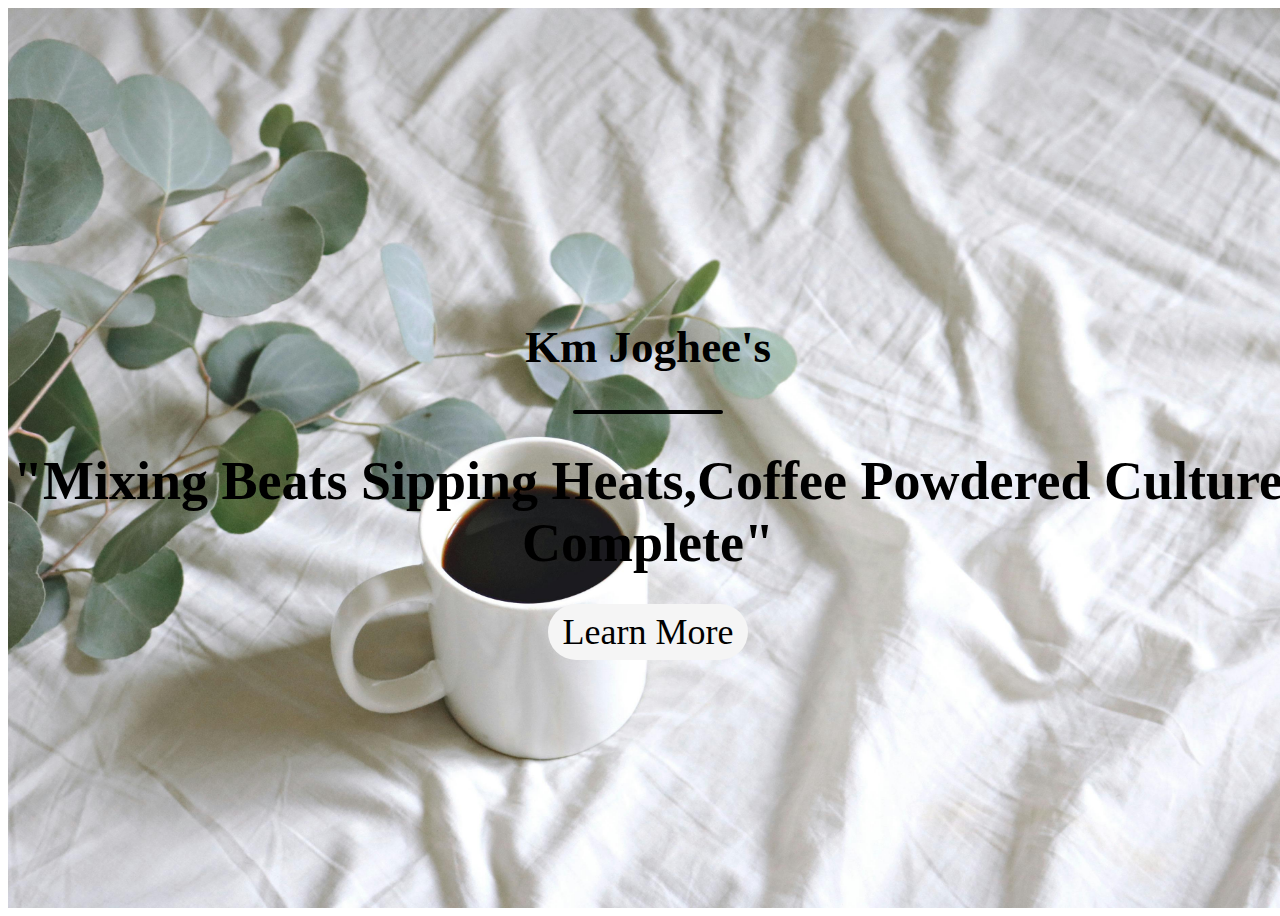
<file: Coffee-website/index.html>
<!DOCTYPE html>
<html lang="en">
<head>
    <meta charset="UTF-8">
    <meta http-equiv="X-UA-Compatible" content="IE=edge">
    <meta name="viewport" content="width=device-width, initial-scale=1.0">
    <link rel="stylesheet" href="index.css">
    <title>Km Joghee's</title>
</head>
<body>
    <header>
        <div class="header">
            <h2>Km Joghee's</h2>
            <div class="line"></div>
            <h1>"Mixing Beats Sipping Heats,Coffee Powdered Culture Complete"</h1>
            <a href="shoponline.html" class="ctn">Learn More</a>
        </div>
    </header>

</body>
</html>
</file>
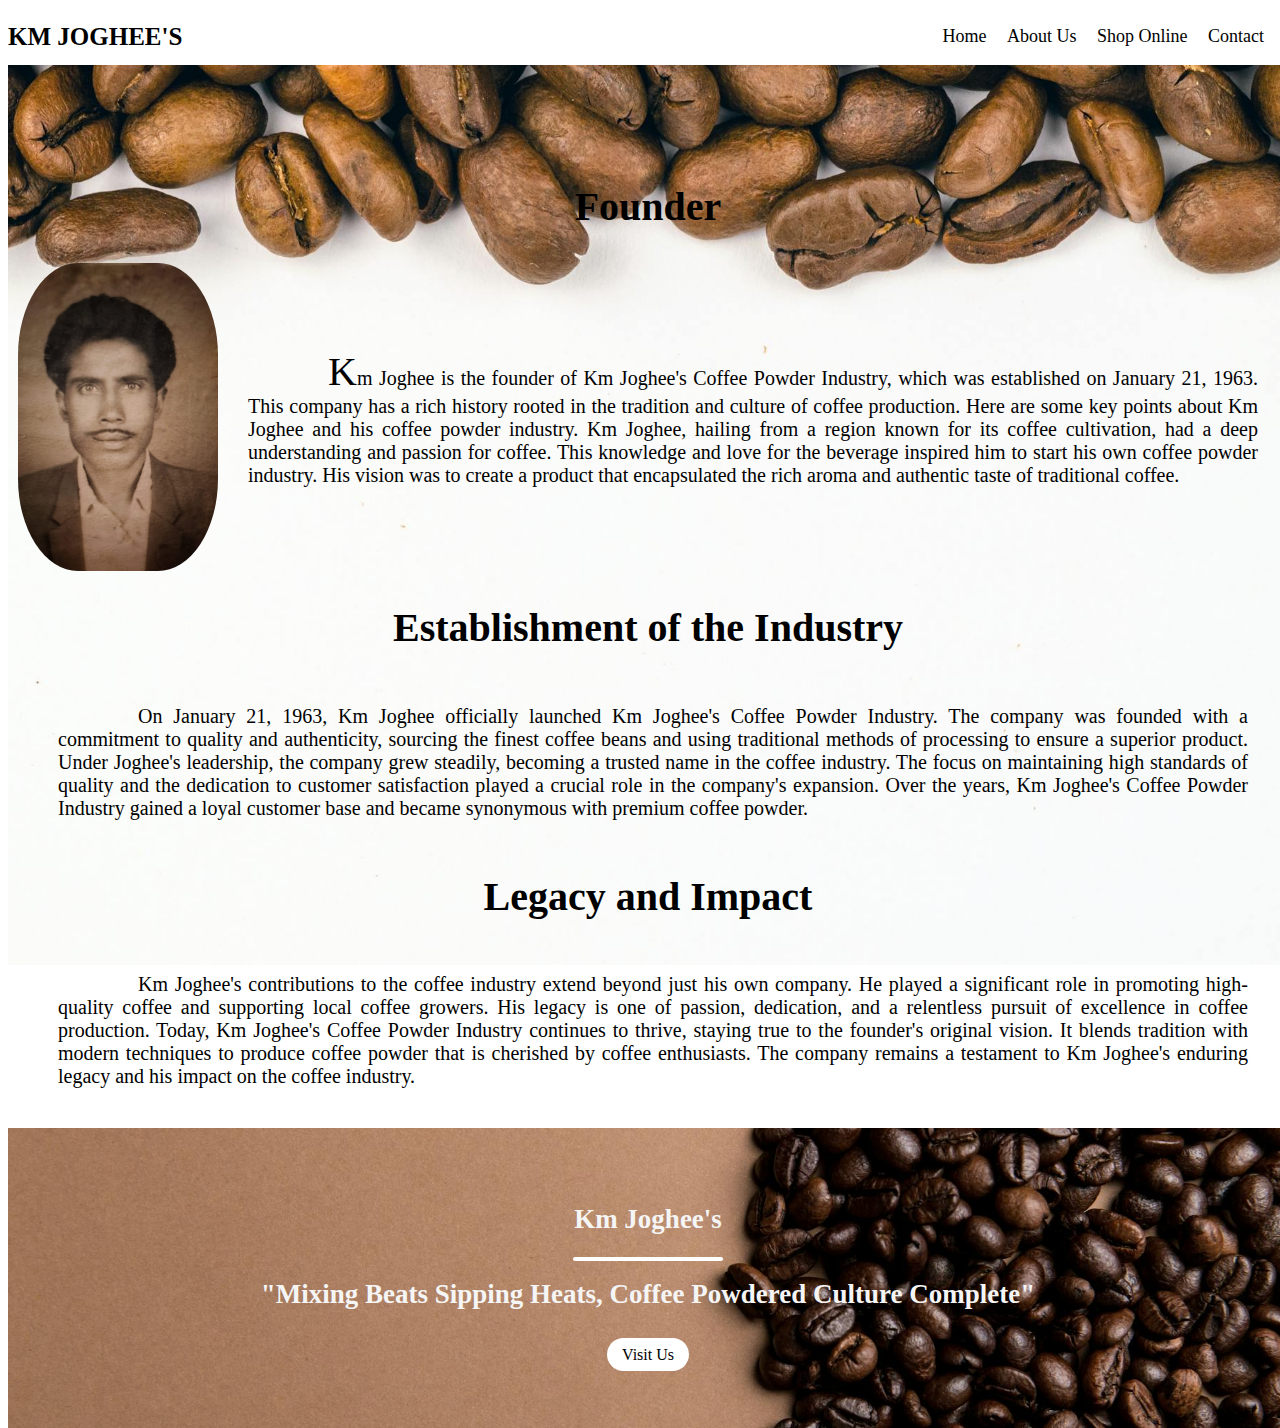
<file: Coffee-website/about.html>
<!DOCTYPE html>
<html lang="en">
<head>
    <meta charset="UTF-8">
    <meta http-equiv="X-UA-Compatible" content="IE=edge">
    <meta name="viewport" content="width=device-width, initial-scale=1.0">
    <link rel="stylesheet" href="about.css">
    <title>Km Joghee's</title>
</head>
<body>
    <nav class="navbar">
        <div class="logo">
            <a href="about.html" class="logo">KM JOGHEE'S</a>        
        </div>
    
        <ul>
            <li> <a class="nav" href="index.html">Home</a></li>
            <li><a class="nav" href="about.html">About Us</a></li>
            <li><a class="nav" href="shoponline.html">Shop Online</a></li>
            <li><a class="nav" href="contact.html">Contact</a></li>
        </ul>
    </div>
        <div class="menu">
            <div class="menu-line"></div>
            <div class="menu-line"></div>
            <div class="menu-line"></div>
        </div>          
    </nav>     
<div class="head2">
    <br>
    <div class="content">             
        <h2 class="fd">Founder</h2>
            <div class="abt">
                <img src="km joghee.jpeg" alt="image of the founder" class="img1">           
                <p>Km Joghee is the founder of Km Joghee's Coffee Powder Industry, which was established on January 21, 1963. This company has a rich history rooted in the tradition and culture of coffee production. Here are some key points about Km Joghee and his coffee powder industry. Km Joghee, hailing from a region known for its coffee cultivation, had a deep understanding and passion for coffee. This knowledge and love for the beverage inspired him to start his own coffee powder industry. His vision was to create a product that encapsulated the rich aroma and authentic taste of traditional coffee.</p>
            </div>
        <h2 class="est">Establishment of the Industry</h2>   
            <div class="abt1">
               <p>On January 21, 1963, Km Joghee officially launched Km Joghee's Coffee Powder Industry. The company was founded with a commitment to quality and authenticity, sourcing the finest coffee beans and using traditional methods of processing to ensure a superior product. Under Joghee's leadership, the company grew steadily, becoming a trusted name in the coffee industry. The focus on maintaining high standards of quality and the dedication to customer satisfaction played a crucial role in the company's expansion. Over the years, Km Joghee's Coffee Powder Industry gained a loyal customer base and became synonymous with premium coffee powder.</p>
            </div> 
        <h2 class="legacy">Legacy and Impact</h2>  
            <div class="abt2">
                 <p>Km Joghee's contributions to the coffee industry extend beyond just his own company. He played a significant role in promoting high-quality coffee and supporting local coffee growers. His legacy is one of passion, dedication, and a relentless pursuit of excellence in coffee production. Today, Km Joghee's Coffee Powder Industry continues to thrive, staying true to the founder's original vision. It blends tradition with modern techniques to produce coffee powder that is cherished by coffee enthusiasts. The company remains a testament to Km Joghee's enduring legacy and his impact on the coffee industry.</p>
            </div>  
    </div>  
    <div class="bottom">
        <div class="tag">
            <h2 class="name">Km Joghee's</h2>
            <div class="line"></div>
            <h1 class="name">"Mixing Beats Sipping Heats, Coffee Powdered Culture Complete"</h1>  
            <br>
            <a href="https://maps.app.goo.gl/1EgMPAYWi69vsu7e7" class="ctn1">Visit Us</a>
        </div>  
    </div>        
</div>   
</body>
<script src="about.js">

</script>
</html>
</file>
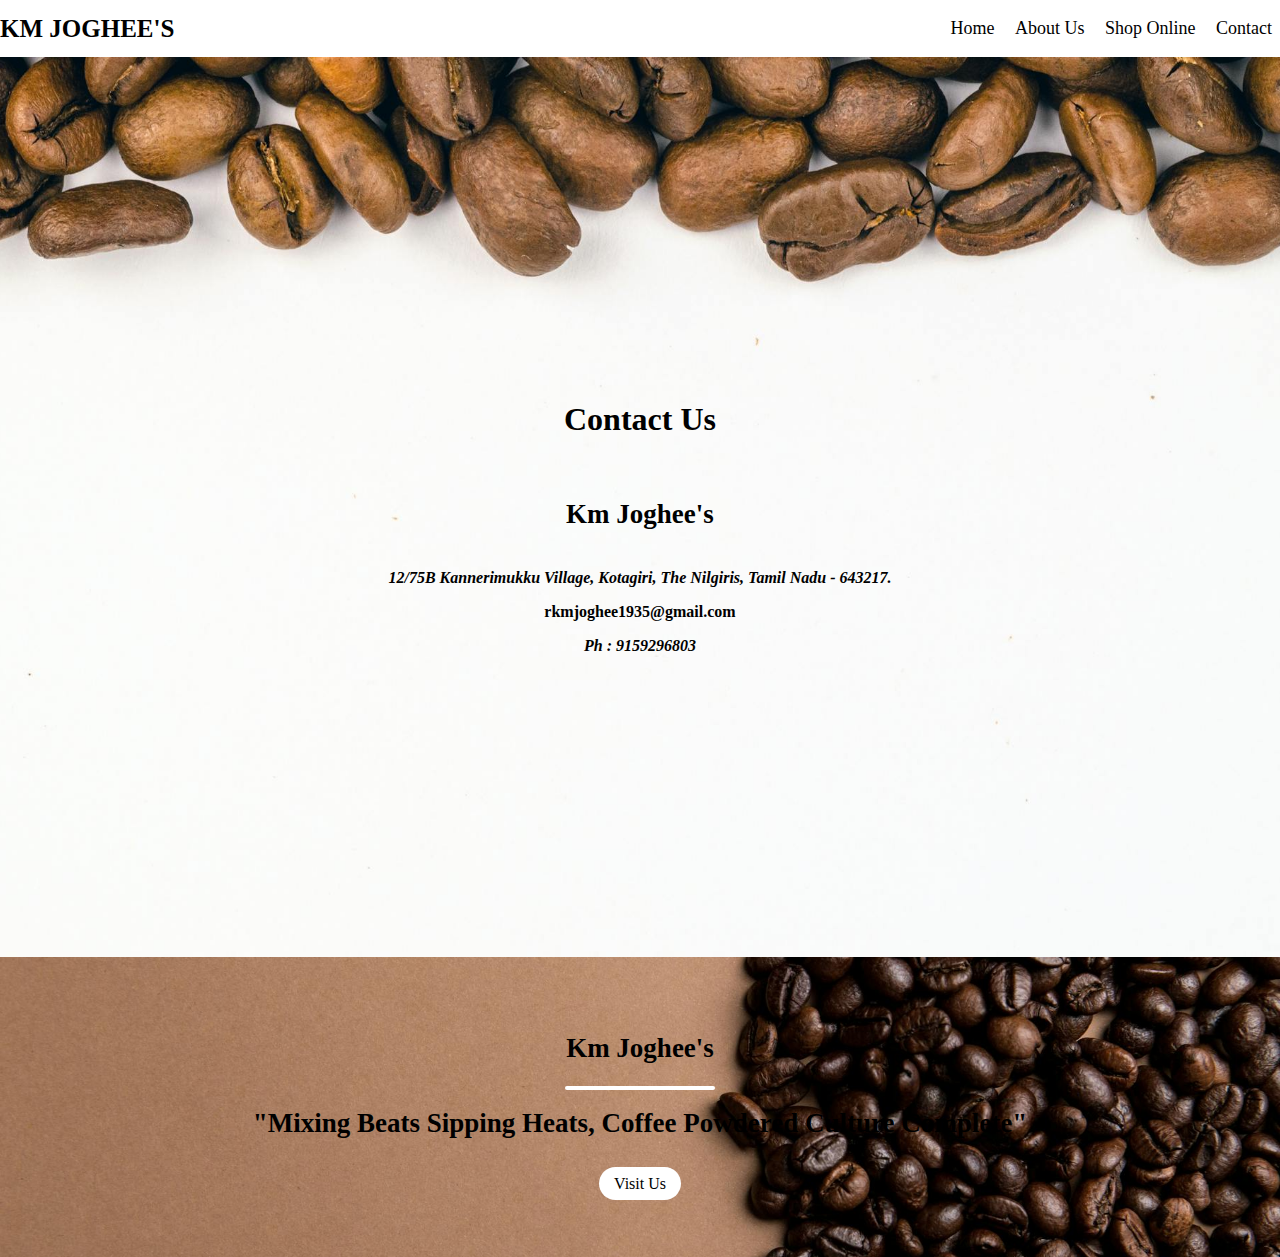
<file: Coffee-website/contact.html>
<!DOCTYPE html>
<html lang="en">
<head>
    <meta charset="UTF-8">
    <meta http-equiv="X-UA-Compatible" content="IE=edge">
    <meta name="viewport" content="width=device-width, initial-scale=1.0">
    <link rel="stylesheet" href="contact.css">
    <title>Km Joghee's</title>
</head>
<body>
    <nav class="navbar">
        <div class="logo">
            <a href="about.html" class="logo">KM JOGHEE'S</a>        
        </div>
    
        <ul>
            <li> <a class="nav" href="index.html">Home</a></li>
            <li><a class="nav" href="about.html">About Us</a></li>
            <li><a class="nav" href="shoponline.html">Shop Online</a></li>
            <li><a class="nav" href="contact.html">Contact</a></li>
        </ul>
    </div>
        <div class="menu">
            <div class="menu-line"></div>
            <div class="menu-line"></div>
            <div class="menu-line"></div>
        </div>          
    </nav> 
<div class="head2">
    <br>
    <div class="content">
        <div class="contactinfo">
            <h1 class="Contact">Contact Us</h1> 
            <br>     
            <h2 class="name">Km Joghee's</h2>
            <address class="pad">12/75B Kannerimukku Village, Kotagiri, The Nilgiris, Tamil Nadu - 643217.</address>
            <a href="mailto:" class="pad">rkmjoghee1935@gmail.com</a>
            <address class="pad">Ph : 9159296803</address>
        </div> 
    </div>           
</div>
<div class="bottom">
    <div class="tag">
        <h2 class="name">Km Joghee's</h2>
        <div class="line"></div>
        <h1 class="name">"Mixing Beats Sipping Heats, Coffee Powdered Culture Complete"</h1> 
        <br> 
        <a href="https://maps.app.goo.gl/1EgMPAYWi69vsu7e7" class="ctn1">Visit Us</a>
    </div> 
</div>  
</body>
<script src="contact.js">

</script>
</html>
</file>
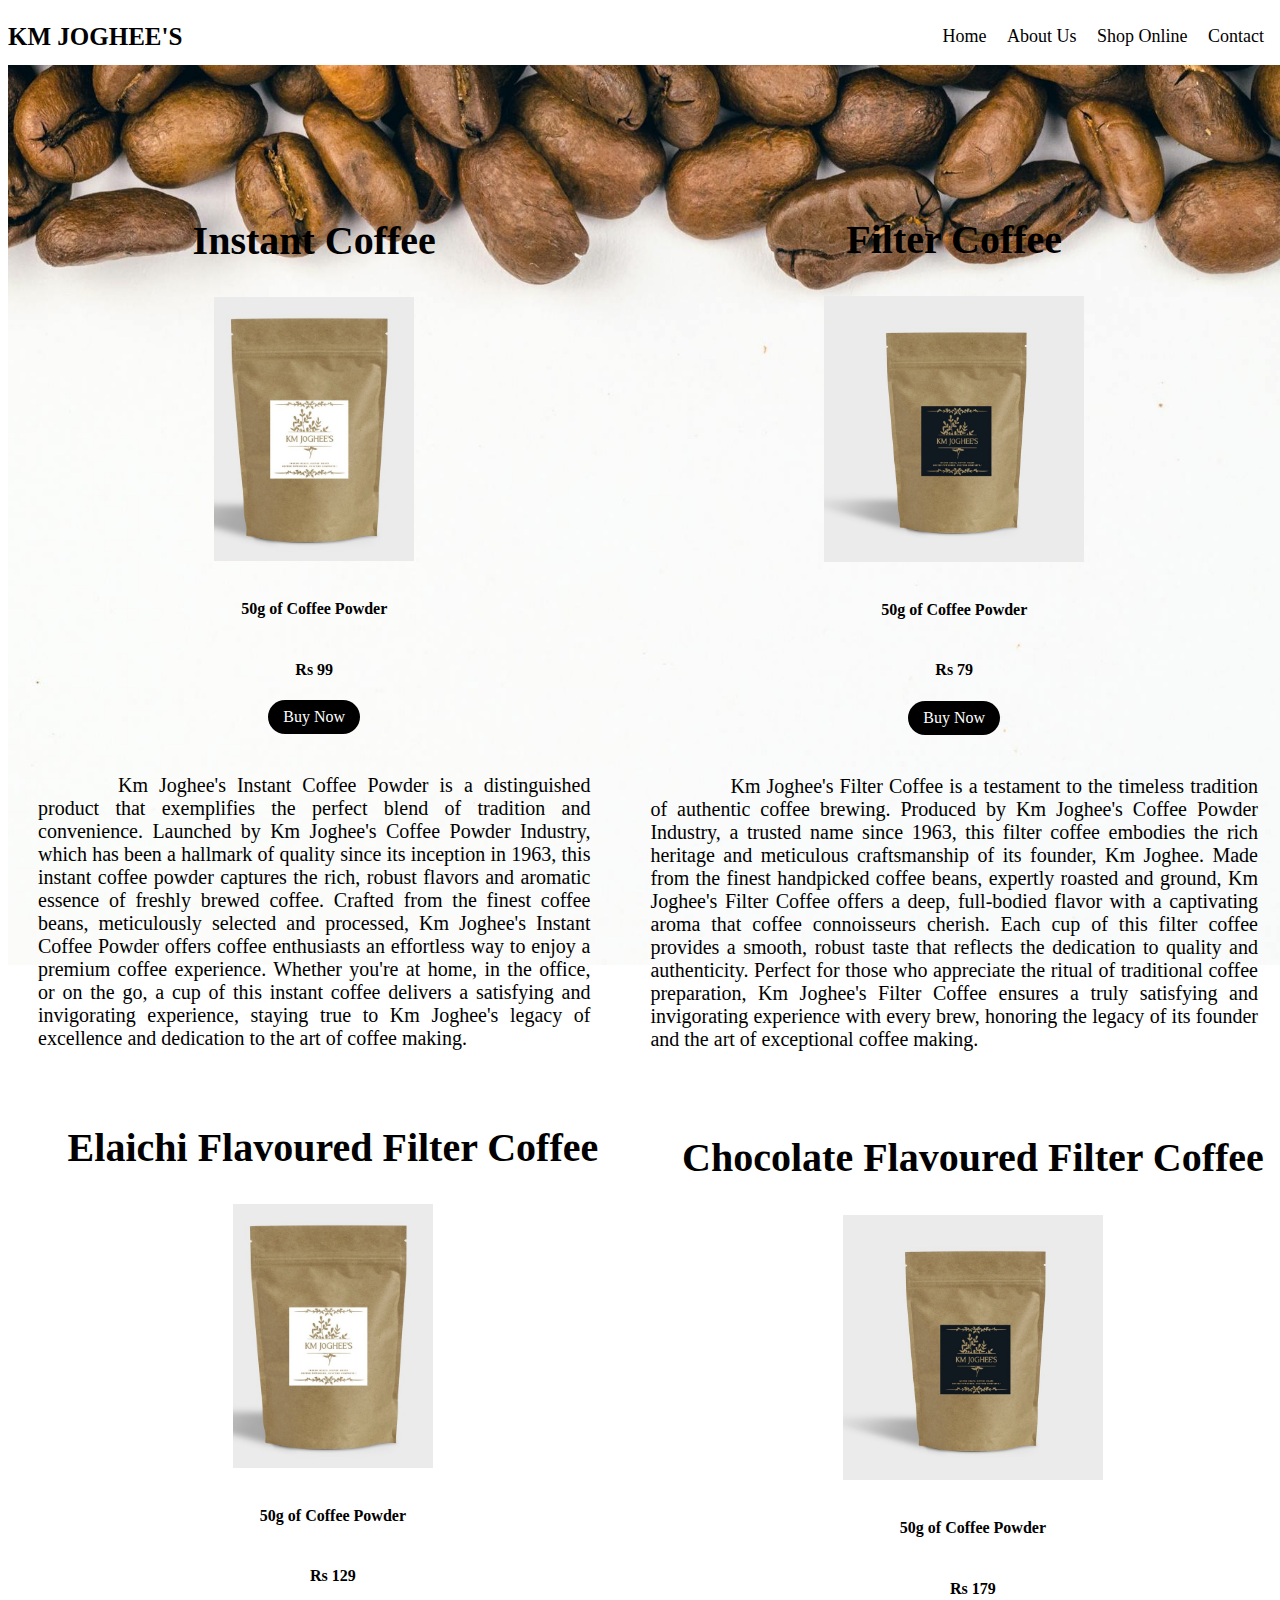
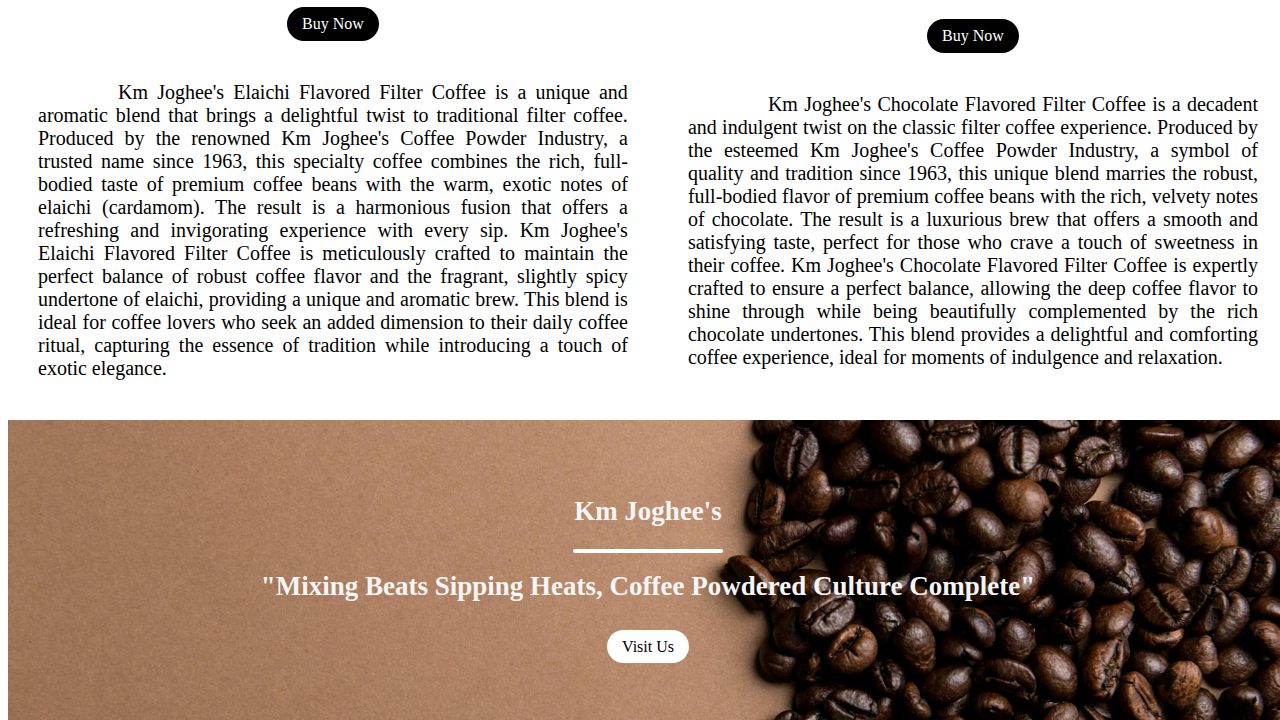
<file: Coffee-website/shoponline.html>
<!DOCTYPE html>
<html lang="en">
<head>
    <meta charset="UTF-8">
    <meta http-equiv="X-UA-Compatible" content="IE=edge">
    <meta name="viewport" content="width=device-width, initial-scale=1.0">
    <link rel="stylesheet" href="shoponline.css">
    <title>Km Joghee's</title>
</head>
<body>
    <nav class="navbar">
        <div class="logo">
            <a href="about.html" class="logo">KM JOGHEE'S</a>        
        </div>
    
        <ul>
            <li> <a class="nav" href="index.html">Home</a></li>
            <li><a class="nav" href="about.html">About Us</a></li>
            <li><a class="nav" href="shoponline.html">Shop Online</a></li>
            <li><a class="nav" href="contact.html">Contact</a></li>
        </ul>
    </div>
        <div class="menu">
            <div class="menu-line"></div>
            <div class="menu-line"></div>
            <div class="menu-line"></div>
        </div>          
    </nav>        
<div class="head2">
    <br>
    <div class="content">
        <div class="abt1">
            <h2 class="instant">Instant Coffee</h2>
            <img src="bad white.jpeg" alt="instant coffee" class="wbag"><br>
            <h4>50g of Coffee Powder</h4>
            <h4>Rs 99</h4>
            <a href="#" class="ctn">Buy Now</a>
            <p>Km Joghee's Instant Coffee Powder is a distinguished product that exemplifies the perfect blend of tradition and convenience. Launched by Km Joghee's Coffee Powder Industry, which has been a hallmark of quality since its inception in 1963, this instant coffee powder captures the rich, robust flavors and aromatic essence of freshly brewed coffee. Crafted from the finest coffee beans, meticulously selected and processed, Km Joghee's Instant Coffee Powder offers coffee enthusiasts an effortless way to enjoy a premium coffee experience. Whether you're at home, in the office, or on the go, a cup of this instant coffee delivers a satisfying and invigorating experience, staying true to Km Joghee's legacy of excellence and dedication to the art of coffee making.</p>
        </div>
        <div class="abt1">
            <h2 class="filter">Filter Coffee</h2>
            <img src="bag black.jpeg" alt="filter coffee" class="bbag"><br>
            <h4>50g of Coffee Powder</h4>
            <h4>Rs 79</h4>
            <a href="#" class="ctn">Buy Now</a>
            <p>Km Joghee's Filter Coffee is a testament to the timeless tradition of authentic coffee brewing. Produced by Km Joghee's Coffee Powder Industry, a trusted name since 1963, this filter coffee embodies the rich heritage and meticulous craftsmanship of its founder, Km Joghee. Made from the finest handpicked coffee beans, expertly roasted and ground, Km Joghee's Filter Coffee offers a deep, full-bodied flavor with a captivating aroma that coffee connoisseurs cherish. Each cup of this filter coffee provides a smooth, robust taste that reflects the dedication to quality and authenticity. Perfect for those who appreciate the ritual of traditional coffee preparation, Km Joghee's Filter Coffee ensures a truly satisfying and invigorating experience with every brew, honoring the legacy of its founder and the art of exceptional coffee making.</p>
        </div>    
    </div>
    <div class="content1">
        <div class="abt1">
            <h2 class="instant">Elaichi Flavoured Filter Coffee</h2>
            <img src="bad white.jpeg" alt="instant coffee" class="wbag"><br>
            <h4>50g of Coffee Powder</h4>
            <h4>Rs 129</h4>
            <a href="#" class="ctn">Buy Now</a>
            <p>Km Joghee's Elaichi Flavored Filter Coffee is a unique and aromatic blend that brings a delightful twist to traditional filter coffee. Produced by the renowned Km Joghee's Coffee Powder Industry, a trusted name since 1963, this specialty coffee combines the rich, full-bodied taste of premium coffee beans with the warm, exotic notes of elaichi (cardamom). The result is a harmonious fusion that offers a refreshing and invigorating experience with every sip. Km Joghee's Elaichi Flavored Filter Coffee is meticulously crafted to maintain the perfect balance of robust coffee flavor and the fragrant, slightly spicy undertone of elaichi, providing a unique and aromatic brew. This blend is ideal for coffee lovers who seek an added dimension to their daily coffee ritual, capturing the essence of tradition while introducing a touch of exotic elegance.</p>
        </div>
        <div class="abt1">
            <h2 class="filter">Chocolate Flavoured Filter Coffee</h2>
            <img src="bag black.jpeg" alt="filter coffee" class="bbag"><br>
            <h4>50g of Coffee Powder</h4>
            <h4>Rs 179</h4>
            <a href="#" class="ctn">Buy Now</a>
            <p>Km Joghee's Chocolate Flavored Filter Coffee is a decadent and indulgent twist on the classic filter coffee experience. Produced by the esteemed Km Joghee's Coffee Powder Industry, a symbol of quality and tradition since 1963, this unique blend marries the robust, full-bodied flavor of premium coffee beans with the rich, velvety notes of chocolate. The result is a luxurious brew that offers a smooth and satisfying taste, perfect for those who crave a touch of sweetness in their coffee. Km Joghee's Chocolate Flavored Filter Coffee is expertly crafted to ensure a perfect balance, allowing the deep coffee flavor to shine through while being beautifully complemented by the rich chocolate undertones. This blend provides a delightful and comforting coffee experience, ideal for moments of indulgence and relaxation.</p>
        </div>   
    </div> 
    <div class="bottom">
        <div class="tag">
            <h2 class="name">Km Joghee's</h2>
            <div class="line"></div>
            <h1 class="name">"Mixing Beats Sipping Heats, Coffee Powdered Culture Complete"</h1>
            <br>
            <a href="https://maps.app.goo.gl/1EgMPAYWi69vsu7e7" class="ctn1">Visit Us</a>  
        </div>  
    </div>
</div>
</body>
<script src="shop.js"></script>
</html>
</file>
<file: Coffee-website/index.css>
<style>
@import url('https://fonts.googleapis.com/css2?family=Poppins:ital,wght@0,100;0,200;0,300;0,400;0,500;0,600;0,700;0,800;0,900;1,100;1,200;1,300;1,400;1,500;1,600;1,700;1,800;1,900&display=swap');
</style>

* {
   margin: 0;
   padding: 0;
   box-sizing: border-box;
}
a{
    text-decoration: none;
}
header{
    width: 100vw;
    height: 100vh;
    background-image:url(cup.jpeg) ;
    background-position: top;
    background-size: cover;
    display: flex;
    align-items: center;
    justify-content: center;
}
.header{
    margin-bottom: 150px;
    color: rgb(0, 0, 0);
    text-align: center;
}

.header h2{
    font-size: 5vmin;
}

.header h1{
    font-size: 6vmin;
}

.line{
    width: 150px;
    height: 4px;
    background: rgb(0, 0, 0);
    margin: 10px auto;
    border-radius: 5px;
}

.header{
    font-size: 4vmin;
    margin-top: 50px;
    margin-bottom: 30px;
}

.ctn{
    padding: 8px 15px;
    background:whitesmoke ;
    border-radius: 30px;
    color: black;
}
</file>
<file: Coffee-website/about.css>
<style>
@import url('https://fonts.googleapis.com/css2?family=Poppins:ital,wght@0,100;0,200;0,300;0,400;0,500;0,600;0,700;0,800;0,900;1,100;1,200;1,300;1,400;1,500;1,600;1,700;1,800;1,900&display=swap');
</style>

body{
   margin: 0;
   padding: 0;
   box-sizing: border-box;
}

nav{
    background-color: rgb(255, 255, 255);
    font-size: 18px;
    width: 100%;
    display: flex;
    align-items: center;
    justify-content: space-between;
   
}

nav li{
    display: inline-block;
    margin: 0 8px;
}

.logo{
    font-size: 25px;
    font-weight: bold;
    color: black;
    text-decoration: none;
}
.nav{
    color: black;
    text-decoration: none;
}

a:hover{
    color: rgb(154, 112, 88);
}

.menu-line{
    height: 3px;
    width: 20px;
    background-color: black;
    margin-bottom: 3px;
}

.menu{
    cursor: pointer;
    display: none;
}

.head2{
    width: 100vw;
    height:100vh;
    background-image:url(land.jpeg) ;
    background-position: center;
    background-size: cover;
}

.content{
   margin-top: 100px;
}

.fd{
    text-align: center;
    font-size: 40px;
}

.img1{
    width: 100%;
    max-width: 200px;
    margin: 0 auto;
    border-radius: 30%;
}

.abt{
    display: flex;
    align-items: center;
    margin-left: 10px;
    margin-right: 10px;
}

.abt p{
    text-align: justify;
    font-size: 20px;
    padding: 20px;
    margin-left: 10px;
    text-indent: 80px;
}

.abt p:first-letter{
    font-size: 2em;
}

.est{
    text-align: center;
    font-size: 40px;
}

.abt1{
    align-items: center;
    margin-left: 20px;
    margin-right: 20px;
}

.abt1 p{
    text-align: justify;
    font-size: 20px;
    padding: 20px;
    margin-left: 10px;
    text-indent: 80px;
}

.legacy{
    text-align: center;
    font-size: 40px
}

.abt2{
    align-items: center;
    margin-left: 20px;
    margin-right: 20px;
}

.abt2 p{
    text-align: justify;
    font-size: 20px;
    padding: 20px;
    margin-left: 10px;
    text-indent: 80px;
}

.name{
      font-size: 3vmin;
      
}

.bottom{
    width: 100%;
    height: 300px;
    background-image: url(poster.jpeg);
    background-position: center;
    background-size: cover;
    display: flex;
    align-items: center;
    justify-content: center;

}

.line{
    width: 150px;
    height: 4px;
    background: rgb(255, 255, 255);
    border-radius: 5px;
    margin: 10px auto;
}


.bottom h1{
    font-size: 3vmin;
}

.tag{
    text-align: center;
    margin-top: 20px;
    margin-bottom: 30px;
}

.name{
    color: whitesmoke;
}

.ctn1{
    padding: 8px 15px;
    background:rgb(255, 255, 255) ;
    border-radius: 30px;
    color: black;
    text-decoration: none;
}

@media all and (max-width: 768px) {
    .content {
        display: block;
        align-items: center;
    }
    .abt {
        display: block;
        align-items: center;
        text-align: center;
        
    }
    .abt1{
        display: block;
        align-items: center;
        text-align: center;
        
    }
    .abt2{
        display: block;
        align-items: center;
        text-align: center;
       
    }
    nav{
        flex-direction: column;
    }
    nav li{
        display: block;
        padding: 10px 0;
    }
    ul{
        text-align: center;
        padding: 0;
        display: none;
    }

    .logo{
        align-self: flex-start;
        margin: 10px 0px ;
    }
    .menu{
        display: block;
        position: absolute;
        right: 20px;
        top: 25px;
    }
    .showmenu{
        display: block;
    }
        
}
</file>
<file: Coffee-website/contact.css>
@import url('https://fonts.googleapis.com/css2?family=Poppins:ital,wght@0,100;0,200;0,300;0,400;0,500;0,600;0,700;0,800;0,900;1,100;1,200;1,300;1,400;1,500;1,600;1,700;1,800;1,900&display=swap');


body{
  margin: 0;
  padding: 0;
  box-sizing: border-box;
}

nav{
   background-color: rgb(255, 255, 255);
   font-size: 18px;
   width: 100%;
   display: flex;
   align-items: center;
   justify-content: space-between;
  
}

nav li{
   display: inline-block;
   margin: 0 8px;
}

.logo{
   font-size: 25px;
   font-weight: bold;
   color: black;
   text-decoration: none;
}
.nav{
   color: black;
   text-decoration: none;
}

a:hover{
   color: rgb(154, 112, 88);
}

.menu-line{
   height: 3px;
   width: 20px;
   background-color: black;
   margin-bottom: 3px;
}

.menu{
   cursor: pointer;
   display: none;
}

.head2{
    width: 100vw;
    height:100vh;
    background-image:url(land.jpeg) ;
    background-position: center;
    background-size: cover;
}


.content{
  display: flex;
    justify-content: center; /* Center content horizontally */
    align-items: center;    /* Center content vertically */
    height: 100vh;          /* Full viewport height */
    text-align: center; 
}



.contactinfo{
    color: rgb(0, 0, 0);
    font-weight: bolder;
    text-align: center;
}

.pad{
    padding: 1em;
}

.contactinfo a:hover{
  text-decoration: underline;
  color: black;
}

.contactinfo a{
    text-decoration: none;
    color: rgb(0, 0, 0);
}

.name{
    font-size: 3vmin;
    
}

.bottom{
  width: 100%;
  height: 300px;
  background-image: url(poster.jpeg);
  background-position: center;
  background-size: cover;
  display: flex;
  align-items: center;
  justify-content: center;

}

.line{
  width: 150px;
  height: 4px;
  background: rgb(255, 255, 255);
  border-radius: 5px;
  margin: 10px auto;
}

/* .bottom h1,h2{
  text-align: center;
  
} */

.bottom h1{
  font-size: 3vmin;
}

.tag{
  text-align: center;
  margin-top: 20px;
  margin-bottom: 30px;
}

.name{
  color: rgb(0, 0, 0);
}

.ctn1{
  padding: 8px 15px;
  background:rgb(255, 255, 255) ;
  border-radius: 30px;
  color: black;
  text-decoration: none;
}

@media (max-width: 768px) {
    .content {
      display: flex;
      flex-direction: column;
      align-items: center;
    }
    nav{
      flex-direction: column;
  }
  nav li{
      display: block;
      padding: 10px 0;
  }
  ul{
      text-align: center;
      padding: 0;
      display: none;
  }

  .logo{
      align-self: flex-start;
      margin: 10px 5px ;
  }
  .menu{
      display: block;
      position: absolute;
      right: 20px;
      top: 16px;
  }
  .showmenu{
      display: block;
  }
}
</file>
<file: Coffee-website/shoponline.css>
<style>
@import url('https://fonts.googleapis.com/css2?family=Poppins:ital,wght@0,100;0,200;0,300;0,400;0,500;0,600;0,700;0,800;0,900;1,100;1,200;1,300;1,400;1,500;1,600;1,700;1,800;1,900&display=swap');
</style>

body{
   margin: 0;
   padding: 0;
   box-sizing: border-box;
}

nav{
    background-color: rgb(255, 255, 255);
    font-size: 18px;
    width: 100%;
    display: flex;
    align-items: center;
    justify-content: space-between;
   
}

nav li{
    display: inline-block;
    margin: 0 8px;
}

.logo{
    font-size: 25px;
    font-weight: bold;
    color: black;
}
.nav{
    color: black;
}

a:hover{
    color: rgb(154, 112, 88);
}

.menu-line{
    height: 3px;
    width: 20px;
    background-color: black;
    margin-bottom: 3px;
}

.menu{
    cursor: pointer;
    display: none;
}


.head2{
    width: 100vw;
    height:100vh;
    background-image:url(land.jpeg) ;
    background-position: center;
    background-size: cover;
}


.content{
    margin-top: 100px;
}

.instant{
    text-align: center;
    font-size: 40px;
}

.filter{
    text-align: center;
    font-size: 40px;
}

.abt1{
     display: flex;
     flex-direction: column;
     align-items: center;
}

.wbag{
    width: 100%;
    max-width: 200px; 
    
}

.content{
    display: flex;
    align-items: center;
    width: 100%;
    justify-content: space-between;
}

.content1{
    display: flex;
    align-items: center;
    width: 100%;
    justify-content: space-between;
}

.bbag{
    width: 100%;
    max-width: 260px;  
}

.ctn{
    padding: 8px 15px;
    background:rgb(0, 0, 0) ;
    border-radius: 30px;
    color: rgb(255, 255, 255);
}

a{
    text-decoration: none;
}

.abt1 p{
    text-align: justify;
    font-size: 20px;
    padding: 20px;
    margin-left: 10px;
    margin-right: 10px;
    text-indent: 80px;
}

.name{
    font-size: 3vmin;
    
}

.bottom{
  width: 100%;
  height: 300px;
  background-image: url(poster.jpeg);
  background-position: center;
  background-size: cover;
  display: flex;
  align-items: center;
  justify-content: center;

}

.line{
  width: 150px;
  height: 4px;
  background: rgb(255, 255, 255);
  border-radius: 5px;
  margin: 10px auto;
}

/* .bottom h1,h2{
  text-align: center;
  
} */

.bottom h1{
  font-size: 3vmin;
}

.tag{
  text-align: center;
  margin-top: 20px;
  margin-bottom: 30px;
}

.name{
  color: whitesmoke;
}

.ctn1{
  padding: 8px 15px;
  background:rgb(255, 255, 255) ;
  border-radius: 30px;
  color: black;
  text-decoration: none;
}

@media (max-width: 768px) {
    .content {
        display: block;
        align-items: center;
    }
    .content1{
        display: block;
        align-items: center;
    }
    nav{
        flex-direction: column;
    }
    nav li{
        display: block;
        padding: 10px 0;
    }
    ul{
        text-align: center;
        padding: 0;
        display: none;
    }

    .logo{
        align-self: flex-start;
        margin: 10px 0px ;
    }
    .menu{
        display: block;
        position: absolute;
        right: 20px;
        top: 25px;
    }
    .showmenu{
        display: block;
    }
}
</file>
